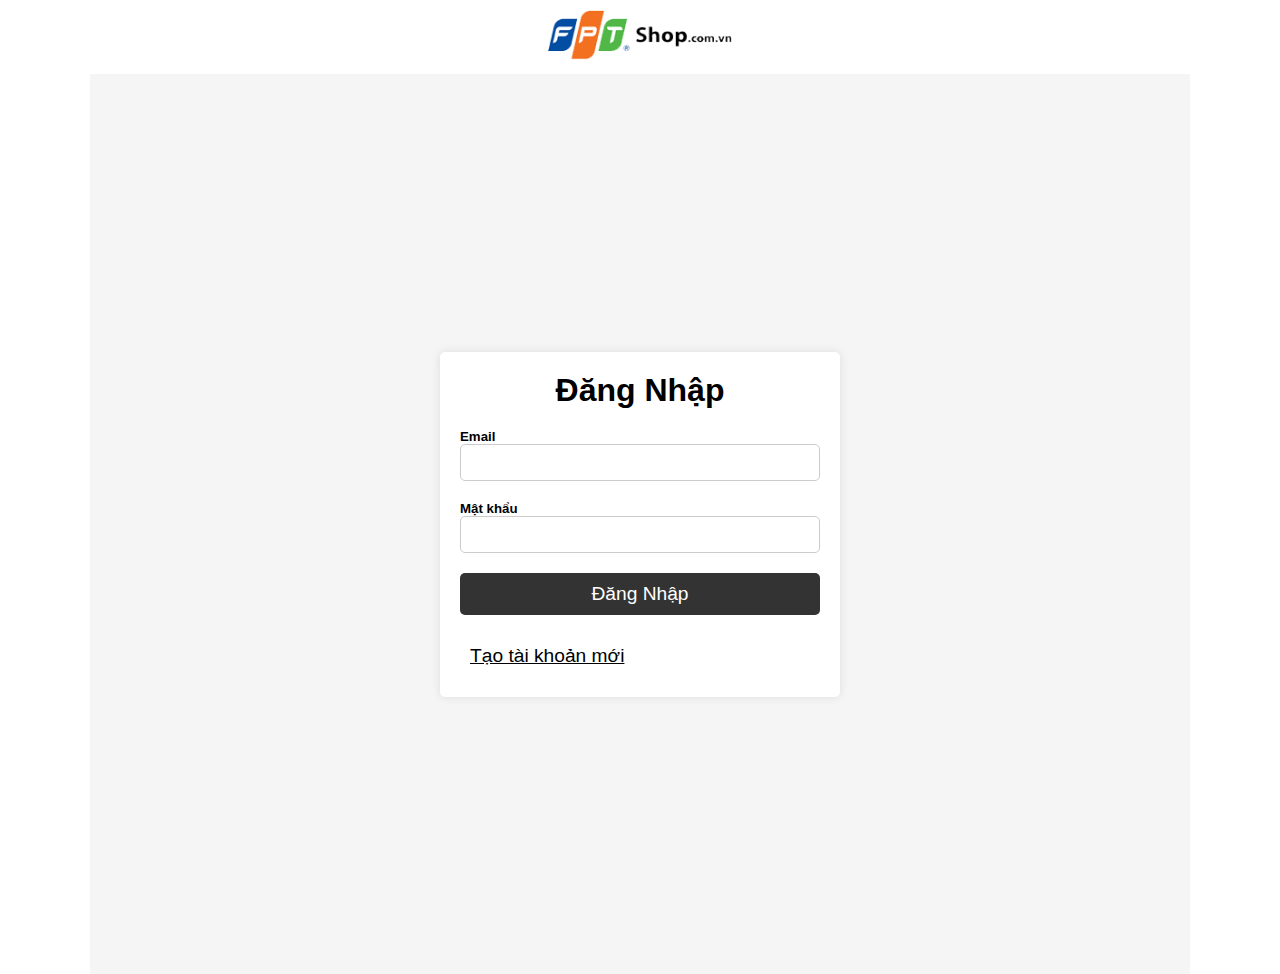
<file: index.html>
<script>
if (!sessionStorage.getItem('loggedInUser')) {
  window.location.href = 'login.html';
}

</script>
<!DOCTYPE html>
<html lang="vi">
<head>
    <meta charset="UTF-8">
    <meta name="viewport" content="width=device-width, initial-scale=1.0">
    <title>FPT Shop</title>
    <link rel="stylesheet" href="./styles/styles.css" />
</head>
<body>
    
    <div class="top-logo">
        <img src="IMAGES/LOGO.png" alt="FPT Shop Logo">
    </div>

    <header>
        <nav>
            <a href="index.html">Trang chủ</a>
            <a href="dien-thoai.html">Điện thoại</a>
            <a href="may-tinh.html">Máy tính</a>
            <a href="may-tinh-bang.html">Máy tính bảng</a>
            <a href="phu-kien.html">Phụ kiện</a>
            <a href="tuyen-dung.html">Tuyển dụng</a>
        </nav>
        <div class="search-bar">
            <input type="text"  > <!--placehoder=".."-->
        </div>
        <button class="search-button">Tìm kiếm</button>
    </header>

    <section class="banner">
        <img src="IMAGES/banner_iphone14promax.png" alt="iPhone 14 Pro Max Banner">
    </section>

    <section class="promo-section">
        <h2>Giờ Vàng Giá Sốc</h2>
        <div class="promo-items">
            <div class="promo-item">
                <img src="IMAGES/soc1.png" alt="Acer Laptop">
                <button>Đặt Ngay</button>
            </div>
            <div class="promo-item">
                <img src="IMAGES/soc2.png" alt="Mixer Set">
                <button>Đặt Ngay</button>
            </div>
            <div class="promo-item">
                <img src="IMAGES/soc3.png" alt="Watch">
                <button>Đặt Ngay</button>
            </div>
        </div>
    </section>

    <section class="product-list">
        <h2>Sản Phẩm Mới</h2>
        <div class="product-items">
            <div class="product-item">
                <p>Oppo Reno5 8GB - 128GB</p>
                <a href="oppo-reno5.html">
                <img src="IMAGES/sp.jpg" alt="Oppo Reno5">
                </a>
                <p class="price">8.690.000₫</p>
            </div>
            <div class="product-item">
                <p>Oppo Reno5 8GB - 128GB</p>
                <img src="IMAGES/sp.jpg" alt="Oppo Reno5">
                <p class="price">8.690.000₫</p>
            </div>
            <div class="product-item">
                <p>Oppo Reno5 8GB - 128GB</p>
                <img src="IMAGES/sp.jpg" alt="Oppo Reno5">
                <p class="price">8.690.000₫</p>
            </div>
        </div>
    </section>

    <footer>
        <p>Phạm Đức Trung</p>
    </footer>
</body>
</html>
</file>
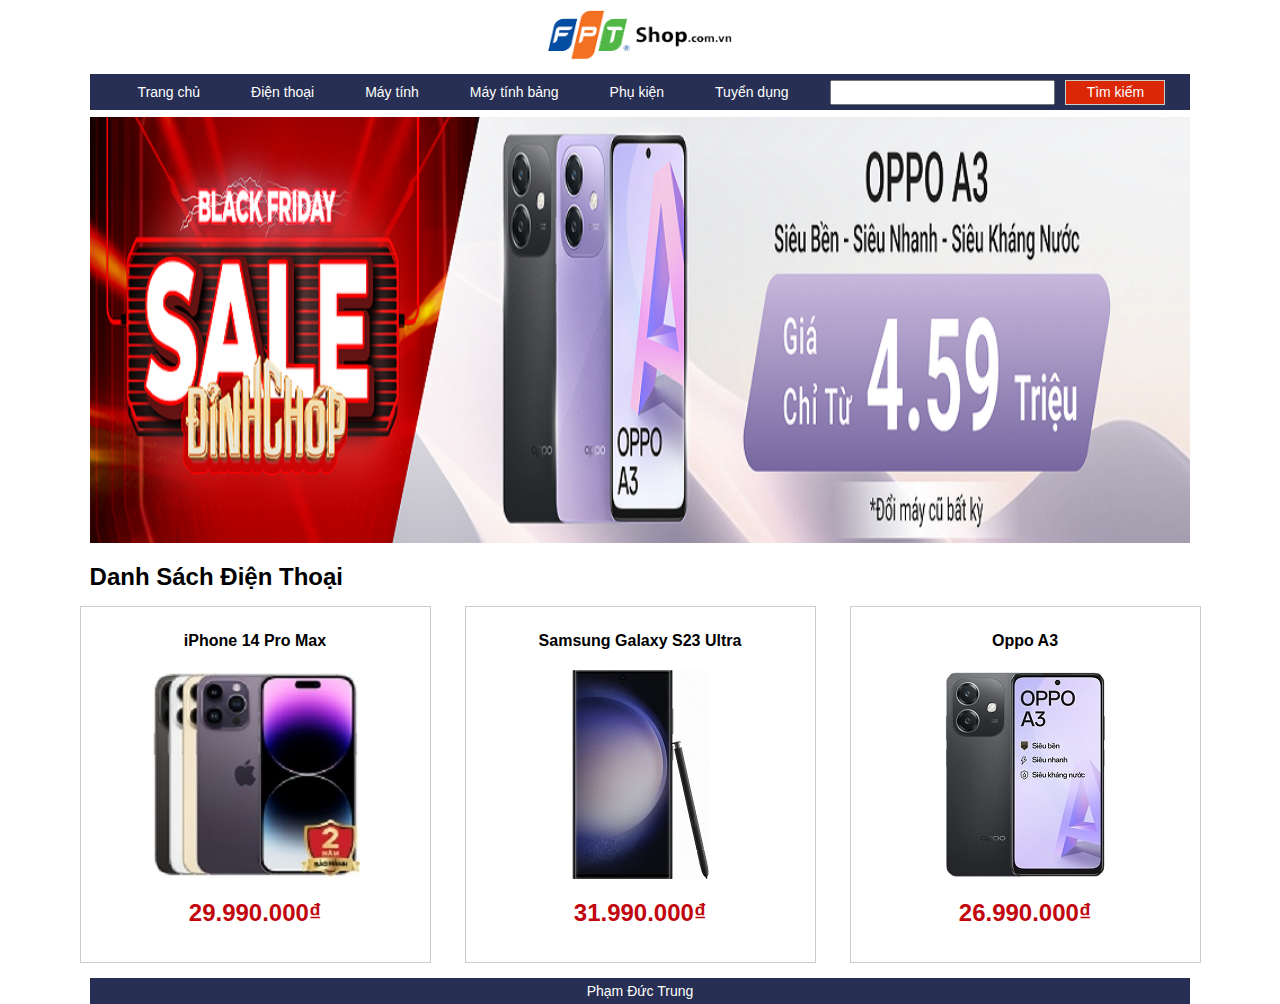
<file: dien-thoai.html>
<!DOCTYPE html>
<html lang="vi">
<head>
    <meta charset="UTF-8">
    <meta name="viewport" content="width=device-width, initial-scale=1.0">
    <title>FPT Shop</title>
    <link rel="stylesheet" href="./styles/styles.css" />
</head>
<body>
    
    <div class="top-logo">
        <img src="IMAGES/LOGO.png" alt="FPT Shop Logo">
    </div>

    <header>
        <nav>
            <a href="index.html">Trang chủ</a>
            <a href="dien-thoai.html">Điện thoại</a>
            <a href="may-tinh.html">Máy tính</a>
            <a href="may-tinh-bang.html">Máy tính bảng</a>
            <a href="phu-kien.html">Phụ kiện</a>
            <a href="tuyen-dung.html">Tuyển dụng</a>
        </nav>
        <div class="search-bar">
            <input type="text">
        </div>
        <button class="search-button">Tìm kiếm</button>
    </header>

    <section class="banner">
        <img src="IMAGES/banner_oppoa3.png" alt="iPhone 14 Pro Max Banner">
    </section>

    <section class="product-list">
        <h2>Danh Sách Điện Thoại</h2>
        <div class="product-items">
            <div class="product-item">
                <p>iPhone 14 Pro Max</p>
                <img src="IMAGES/iphone-14-pro-max.png" alt="iPhone 14 Pro Max">
                <p class="price">29.990.000₫</p>
            </div>
            <div class="product-item">
                <p>Samsung Galaxy S23 Ultra</p>
                <img src="IMAGES/samsung-galaxy-s23-ultra.png" alt="Samsung Galaxy S23 Ultra">
                <p class="price">31.990.000₫</p>
            </div>
            <div class="product-item">
                <p>Oppo A3</p>
                <img src="IMAGES/oppo_a3.png" alt="A3">
                <p class="price">26.990.000₫</p>
            </div>
        </div>
    </section>

    <footer>
        <p>Phạm Đức Trung</p>
    </footer>

</body>
</html>
</file>
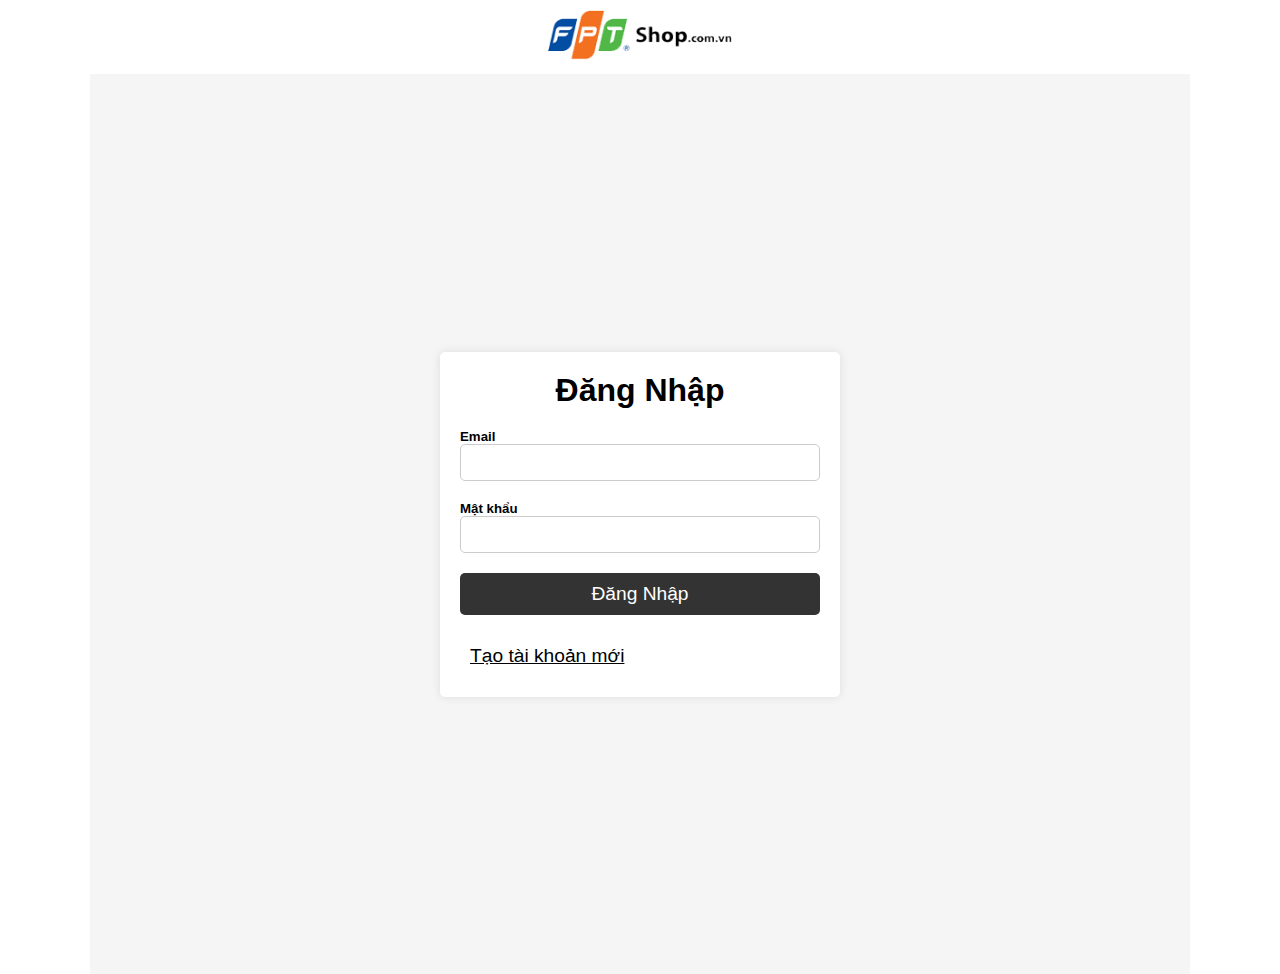
<file: login.html>
<!DOCTYPE html>
<html lang="vi">
  <head>
    <meta charset="UTF-8" />
    <meta http-equiv="X-UA-Compatible" content="IE=edge" />
    <meta name="viewport" content="width=device-width, initial-scale=1.0" />
    <title>Đăng Nhập</title>
    <link rel="stylesheet" href="./styles/styles.css" />
    <link
      href="https://fonts.googleapis.com/css2?family=Roboto:wght@300;400;500;700&display=swap"
      rel="stylesheet"
    />
  </head>
  <body>

    <div class="top-logo">
      <img src="IMAGES/LOGO.png" alt="FPT Shop Logo">
  </div>

    <div class="login">
      <div class="login__container">
        <h1>Đăng Nhập</h1>
        <form>
          <h5>Email</h5>
          <input type="text" class="input-login-username" />
          <h5>Mật khẩu</h5>
          <input type="password" class="input-login-password" />
          <button type="submit" class="login__signInButton">Đăng Nhập</button>
        </form>
        <a href="./signup.html" class="login__registerButton"
          >Tạo tài khoản mới</a
        >
      </div>
    </div>
  </body>
  <script src="./js/main.js"></script>
</html>
</file>
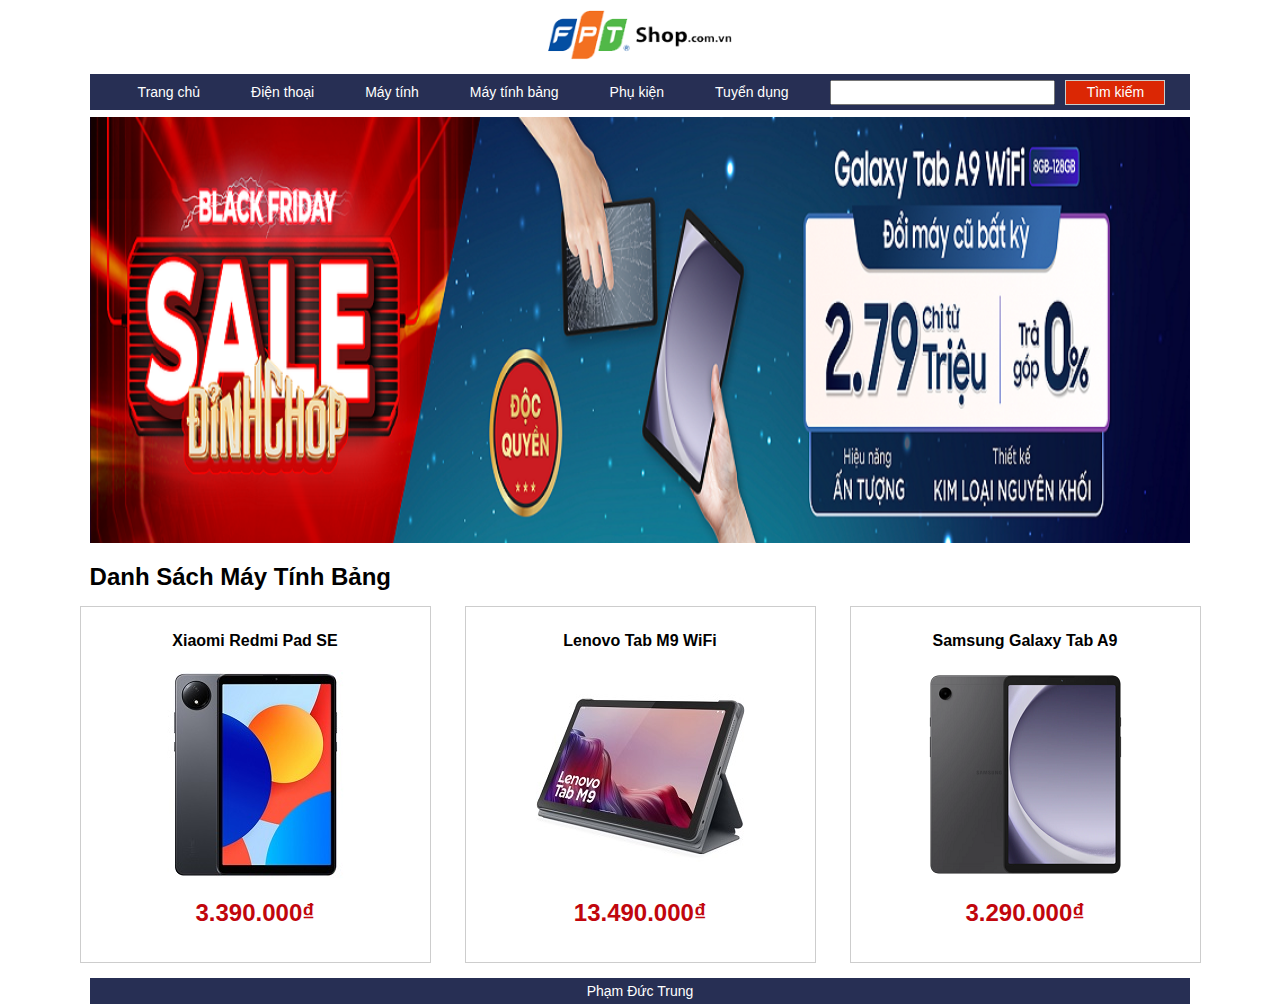
<file: may-tinh-bang.html>
<!DOCTYPE html>
<html lang="vi">
<head>
    <meta charset="UTF-8">
    <meta name="viewport" content="width=device-width, initial-scale=1.0">
    <title>Máy Tính Bảng</title>
    <link rel="stylesheet" href="./styles/styles.css" />
</head>
<body>
    
    <div class="top-logo">
        <img src="IMAGES/LOGO.png" alt="FPT Shop Logo">
    </div>

    <header>
        <nav>
            <a href="index.html">Trang chủ</a>
            <a href="dien-thoai.html">Điện thoại</a>
            <a href="may-tinh.html">Máy tính</a>
            <a href="may-tinh-bang.html">Máy tính bảng</a>
            <a href="phu-kien.html">Phụ kiện</a>
            <a href="tuyen-dung.html">Tuyển dụng</a>
        </nav>
        <div class="search-bar">
            <input type="text">
        </div>
        <button class="search-button">Tìm kiếm</button>
    </header>

    <section class="banner">
        <img src="IMAGES/banner_may_tinh_bang.png" alt="iPhone 14 Pro Max Banner">
    </section>

    <section class="product-list">
        <h2>Danh Sách Máy Tính Bảng</h2>
        <div class="product-items">
            <div class="product-item">
                <p>Xiaomi Redmi Pad SE</p>
                <img src="IMAGES/xiaomi_redmi_pad_se.png" alt="Xiaomi Redmi Pad SE">
                <p class="price">3.390.000₫</p>
            </div>
            <div class="product-item">
                <p>Lenovo Tab M9 WiFi</p>
                <img src="IMAGES/lenovo_tab_m9.png" alt="Lenovo Tab M9 WiFi">
                <p class="price">13.490.000₫</p>
            </div>
            <div class="product-item">
                <p>Samsung Galaxy Tab A9</p>
                <img src="IMAGES/galaxy_tab_a9_wifi.png" alt="Samsung Galaxy Tab A9">
                <p class="price">3.290.000₫</p>
            </div>
        </div>
    </section>

    <footer>    
        <p>Phạm Đức Trung</p>
    </footer>

</body>
</html>
</file>
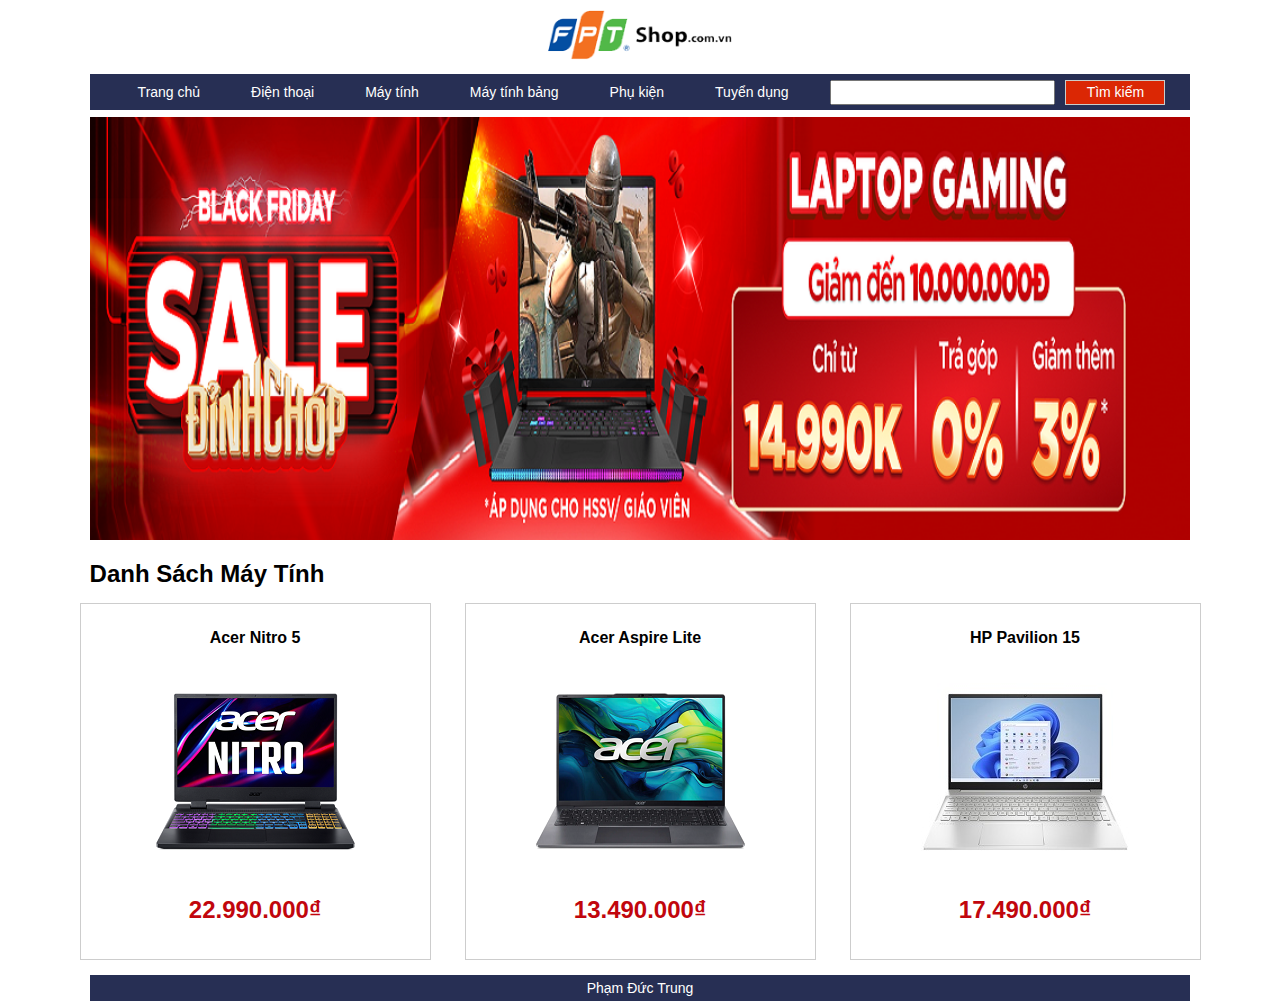
<file: may-tinh.html>
<!DOCTYPE html>
<html lang="vi">
<head>
    <meta charset="UTF-8">
    <meta name="viewport" content="width=device-width, initial-scale=1.0">
    <title>Máy Tính</title>
    <link rel="stylesheet" href="./styles/styles.css" />
</head>
<body>
    
    <div class="top-logo">
        <img src="IMAGES/LOGO.png" alt="FPT Shop Logo">
    </div>

    <header>
        <nav>
            <a href="index.html">Trang chủ</a>
            <a href="dien-thoai.html">Điện thoại</a>
            <a href="may-tinh.html">Máy tính</a>
            <a href="may-tinh-bang.html">Máy tính bảng</a>
            <a href="phu-kien.html">Phụ kiện</a>
            <a href="tuyen-dung.html">Tuyển dụng</a>
        </nav>
        <div class="search-bar">
            <input type="text">
        </div>
        <button class="search-button">Tìm kiếm</button>
    </header>

    <section class="banner">
        <img src="IMAGES/banner_laptop.png" alt="iPhone 14 Pro Max Banner">
    </section>

    <section class="product-list">
        <h2>Danh Sách Máy Tính</h2>
        <div class="product-items">
            <div class="product-item">
                <p>Acer Nitro 5</p>
                <img src="IMAGES/acer_nitro_5.png" alt="acer_nitro_5">
                <p class="price">22.990.000₫</p>
            </div>
            <div class="product-item">
                <p>Acer Aspire Lite</p>
                <img src="IMAGES/acer_aspire_lite.png" alt="acer_aspire">
                <p class="price">13.490.000₫</p>
            </div>
            <div class="product-item">
                <p>HP Pavilion 15</p>
                <img src="IMAGES/hp-pavilion-15.png" alt="ph">
                <p class="price">17.490.000₫</p>
            </div>
        </div>
    </section>

    <footer>
        <p>Phạm Đức Trung</p>
    </footer>

</body>
</html>
</file>
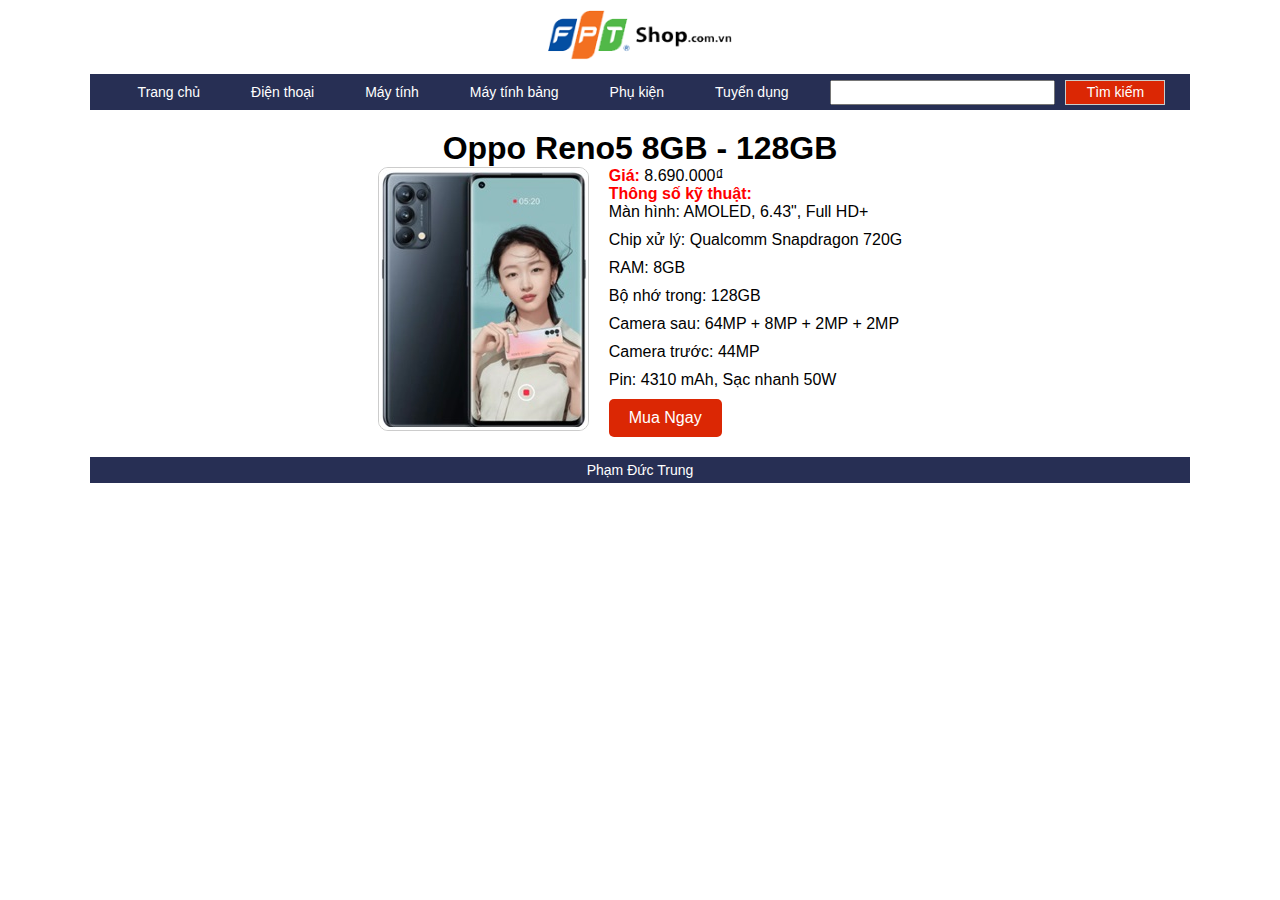
<file: oppo-reno5.html>
<!DOCTYPE html>
<html lang="vi">
<head>
    <meta charset="UTF-8">
    <meta name="viewport" content="width=device-width, initial-scale=1.0">
    <title>Oppo Reno 5</title>
    <link rel="stylesheet" href="./styles/styles.css" />
</head>
<body>
    
    <div class="top-logo">
        <img src="IMAGES/LOGO.png" alt="FPT Shop Logo">
    </div>

    <header>
        <nav>
            <a href="index.html">Trang chủ</a>
            <a href="dien-thoai.html">Điện thoại</a>
            <a href="may-tinh.html">Máy tính</a>
            <a href="may-tinh-bang.html">Máy tính bảng</a>
            <a href="phu-kien.html">Phụ kiện</a>
            <a href="tuyen-dung.html">Tuyển dụng</a>
        </nav>
        <div class="search-bar">
            <input type="text">
        </div>
        <button class="search-button">Tìm kiếm</button>
    </header>

    <section class="product-detail">
        <h1>Oppo Reno5 8GB - 128GB</h1>
        <div class="product-detail-container">
            <img src="IMAGES/sp.jpg" alt="Oppo Reno5">
            <div class="product-detail-info">
                <p><strong>Giá:</strong> 8.690.000₫</p>
                <p><strong>Thông số kỹ thuật:</strong></p>
                <ul>
                    <li>Màn hình: AMOLED, 6.43", Full HD+</li>
                    <li>Chip xử lý: Qualcomm Snapdragon 720G</li>
                    <li>RAM: 8GB</li>
                    <li>Bộ nhớ trong: 128GB</li>
                    <li>Camera sau: 64MP + 8MP + 2MP + 2MP</li>
                    <li>Camera trước: 44MP</li>
                    <li>Pin: 4310 mAh, Sạc nhanh 50W</li>
                </ul>
                <button class="buy-button">Mua Ngay</button>
            </div>
        </div>
    </section>

    <footer>    
        <p>Phạm Đức Trung</p>
    </footer>

</body>
</html>
</file>
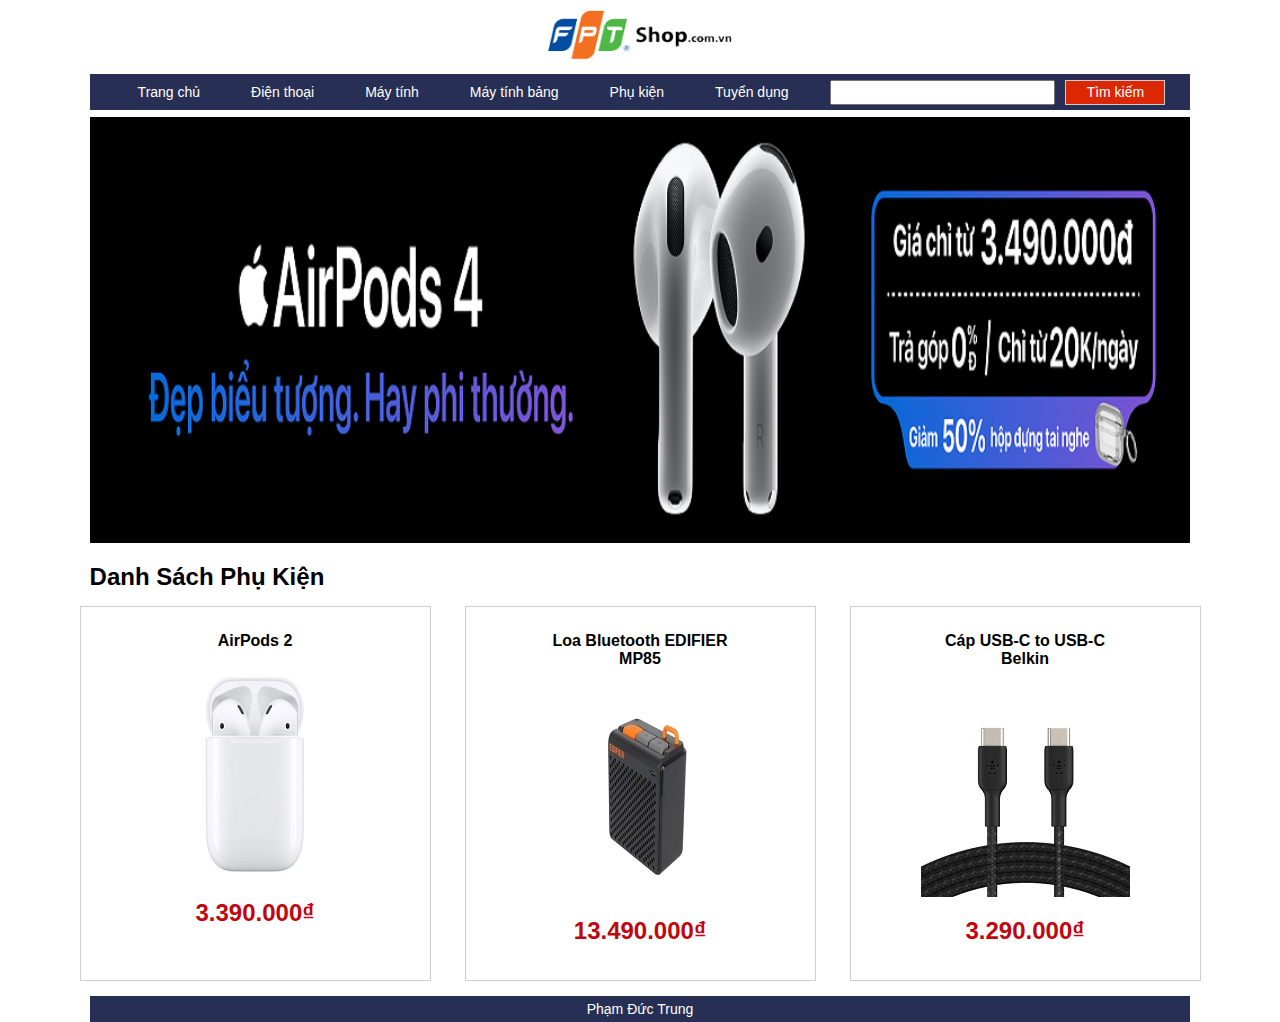
<file: phu-kien.html>
<!DOCTYPE html>
<html lang="vi">
<head>
    <meta charset="UTF-8">
    <meta name="viewport" content="width=device-width, initial-scale=1.0">
    <title>Phụ Kiện</title>
    <link rel="stylesheet" href="./styles/styles.css" />
</head>
<body>
    
    <div class="top-logo">
        <img src="IMAGES/LOGO.png" alt="FPT Shop Logo">
    </div>

    <header>
        <nav>
            <a href="index.html">Trang chủ</a>
            <a href="dien-thoai.html">Điện thoại</a>
            <a href="may-tinh.html">Máy tính</a>
            <a href="may-tinh-bang.html">Máy tính bảng</a>
            <a href="phu-kien.html">Phụ kiện</a>
            <a href="tuyen-dung.html">Tuyển dụng</a>
        </nav>
        <div class="search-bar">
            <input type="text">
        </div>
        <button class="search-button">Tìm kiếm</button>
    </header>

    <section class="banner">
        <img src="IMAGES/banner_phu_kien.png" alt="iPhone 14 Pro Max Banner">
    </section>

    <section class="product-list">
        <h2>Danh Sách Phụ Kiện</h2>
        <div class="product-items">
            <div class="product-item">
                <p>AirPods 2</p>
                <img src="IMAGES/airpods-2.png" alt="AirPods 2">
                <p class="price">3.390.000₫</p>
            </div>
            <div class="product-item">
                <p>Loa Bluetooth EDIFIER MP85</p>
                <img src="IMAGES/loa-bluetooth-edifier-mp85.png" alt="Loa Bluetooth EDIFIER MP85">
                <p class="price">13.490.000₫</p>
            </div>
            <div class="product-item">
                <p>Cáp USB-C to USB-C Belkin</p>
                <img src="IMAGES/cap-belkin.png" alt="Cáp USB-C to USB-C Belkin">
                <p class="price">3.290.000₫</p>
            </div>
        </div>
    </section>

    <footer>    
        <p>Phạm Đức Trung</p>
    </footer>

</body>
</html>
</file>
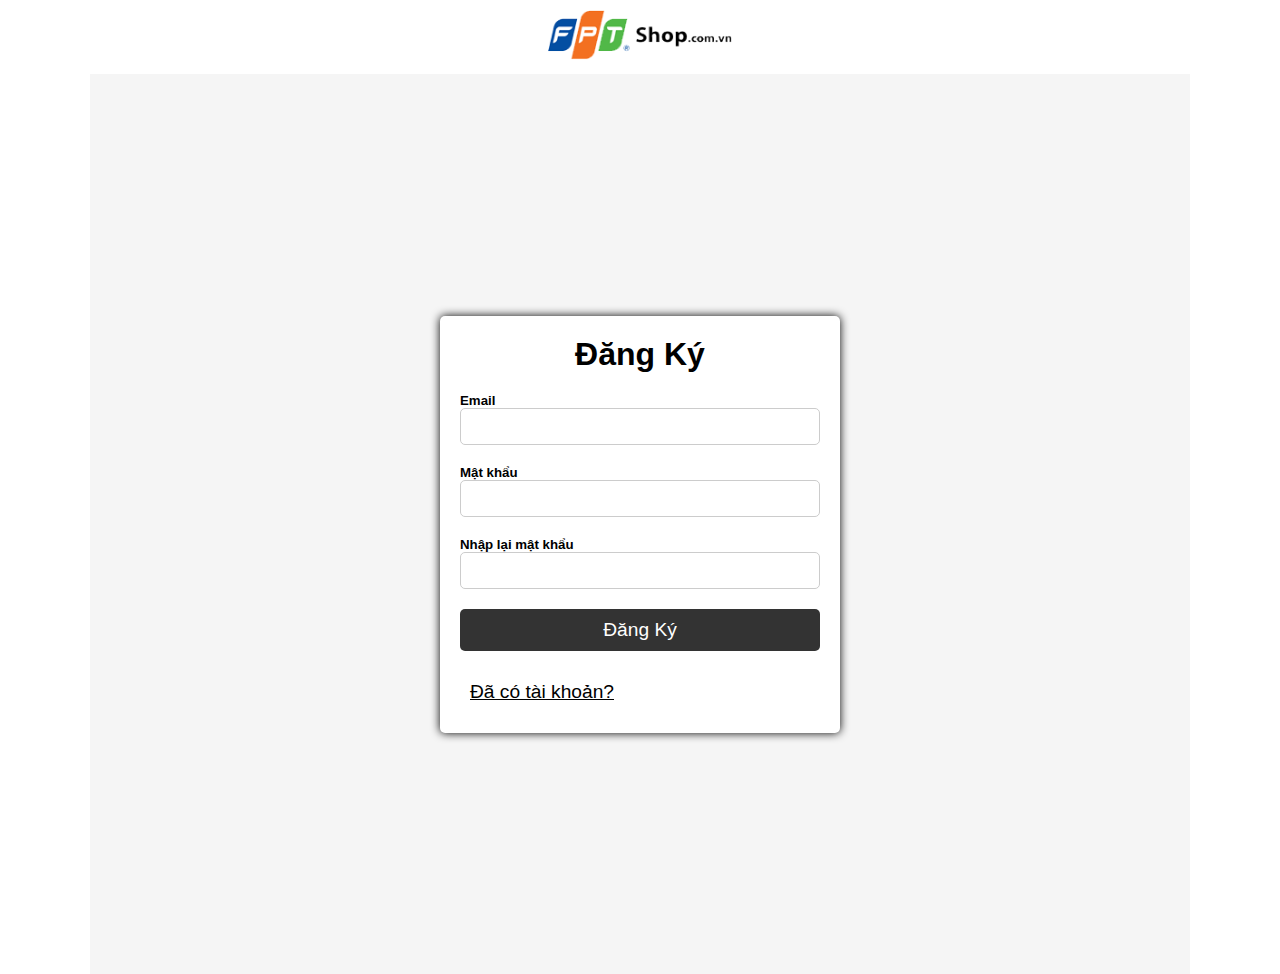
<file: signup.html>
<!DOCTYPE html>
<html lang="vi">
  <head>
    <meta charset="UTF-8" />
    <meta http-equiv="X-UA-Compatible" content="IE=edge" />
    <meta name="viewport" content="width=device-width, initial-scale=1.0" />
    <title>Đăng ký</title>
    <link rel="stylesheet" href="./styles/styles.css" />
    <link
      href="https://fonts.googleapis.com/css2?family=Roboto:wght@300;400;500;700&display=swap"
      rel="stylesheet"
    />
  </head>
  <body>

    <div class="top-logo">
      <img src="IMAGES/LOGO.png" alt="FPT Shop Logo">
  </div>

    <div class="signup">
      <div class="signup__container">
        <h1>Đăng Ký</h1>
        <form action="">
          <h5>Email</h5>
          <input type="text" class="input-signup-username" />
          <h5>Mật khẩu</h5>
          <input type="password" class="input-signup-password" />
          <h5>Nhập lại mật khẩu</h5>
          <input type="password" class="input-signup-password-confirm" />
          <button type="submit" class="signup__signInButton">Đăng Ký</button>
        </form>
        <a href="./login.html" class="signup__registerButton">Đã có tài khoản?</a>
      </div>
    </div>
  </body>
  <script src="./js/signup.js"></script>
</html>
</file>
<file: styles/styles.css>
*,
*:before,
*:after {
  box-sizing: border-box;
}

* {
    margin: 0;
    padding: 0;
    box-sizing: border-box;
}

body {
    font-family: Arial, sans-serif;
    margin: 0 7%;
}

.top-logo {
    text-align: center;
    padding: 10px 0;
}

.top-logo img {
    height: 50px;
}

header {
    display: flex;
    justify-content: space-between;
    align-items: center;
    background-color: #272f54;
    padding: 5px 25px;
    margin-bottom: 7px;
}

header nav {
    display: flex;
    justify-content: center;
    gap: 5px;
    white-space: nowrap;
}

header nav a {
    color: white;
    text-decoration: none;
    text-align: center;
    padding: 5px 0px;
    margin: 0px 23px;
    font-size: 14px;
    position: relative;
    display: inline-block;
}

header nav a::after {
    content: "";
    position: absolute;
    bottom: 1px;
    left: 0;
    width: 100%;
    height: 2px;
    background-color: white;
    opacity: 0;
    transition: opacity 0.3s ease;
}

header nav a:hover::after {
    opacity: 1;
}

/*header nav a:hover{

}*/

header .search-bar {
    flex: 1;
    display: flex;
    justify-content: flex-end;
    margin-right: 10px;
}

header .search-bar input {
    width: 225px;
    height: 25px;
}

.search-button {
    background-color: #db2704; 
    border: none;
    color: white;
    cursor: pointer;
    width: 100px; 
    height: 25px;
    font-size: 14px;
    border: 1px solid #cbcdca;
}

.search-button:hover {
    background-color: #1f2525;
}

.banner {
    text-align: center;
    margin-bottom: 16px;
}

.banner img {
    width: 100%;
    max-width: 1200px; 
    margin: 0 auto;
}

.promo-section h2 {
    color: #ed3638;
    font-size: 30px;
}

.promo-section {
    padding: 20px 5%;
    text-align: center;
    background-color: white;
    border: 1px solid #cdcdcd;
    margin-bottom: 15px;
}

.promo-section .promo-items {
    display: flex;
    justify-content: center;
    gap: 20px;
}

.promo-item {
    background-color: white;
    padding: 10px;
    display: flex;
    flex-direction: column;
    align-items: center;
    gap: 10px;
}

.promo-item img {
    width: 300px;
    height: auto;
}

.promo-item button {
    background-color: #2a3030;
    color: white;
    border: none;
    padding: 8px 50px;
    cursor: pointer;
    font-size: 14px;
}

.promo-item button:hover {
    background-color: #1f2525;
}

.product-item {
    display: flex;
    flex-direction: column;
    align-items: center;
    text-align: center;
    width: 100%;
    max-width: 500px;
    margin-top: 15px;
    margin-left:17px; 
    margin-right:17px;
    padding-top: 25px;
    padding-bottom: 25px;
    padding-left: 70px;
    padding-right: 70px;
    border: 1px solid #cdcdcd;
}

.product-list .product-items {
    display: flex;
    justify-content: center;
}

.product-item p {
    margin: 0;
    font-weight: bold;
    padding-bottom: 10px;
}

.product-item img {
    width: auto;
    height: auto;
    padding-top: 10px;
    /*border:2px solid*/
}

.product-item .price {
    color: #c1060d;
    text-align: center;
    font-weight: bold;
    margin-top: 20px;
    font-size: 24px;
}

footer {
    text-align: center;
    padding: 5px 30px;
    background-color: #272f54;
    color: white;
    font-size: 14px;
    margin-top: 15px;
}

img {
  transition: border 0.3s ease;
  /*sdb 0.3*/
}
  
img:hover {
    border: 1px dotted #000000; 
    /*dashed
    /*outline
    /*sdb0 10 20*/
}

.login {
  display: flex;
  justify-content: center;
  align-items: center;
  height: 100vh;
  background: #f5f5f5;
}
.login__container {
  width: 100%;
  max-width: 400px;
  padding: 20px;
  background: #fff;
  border-radius: 5px;
  box-shadow: 0 0 10px rgba(0, 0, 0, 0.1);
}
.login__container h1 {
  margin-bottom: 20px;
  font-size: 2rem;
  text-align: center;
}
.login__container form {
  display: flex;
  flex-direction: column;
}
.login__container form label {
  margin-bottom: 10px;
  font-size: 1.2rem;
}
.login__container form input {
  padding: 10px;
  border: 1px solid #ccc;
  border-radius: 5px;
  margin-bottom: 20px;
}
.login__container form button {
  padding: 10px;
  border: none;
  border-radius: 5px;
  background: #333;
  color: #fff;
  font-size: 1.2rem;
  cursor: pointer;
}
.login__container form button:hover {
  background: #555;
}
.login__container form a {
  text-align: center;
  font-size: 1.2rem;
  text-decoration: none;
  color: #333;
}
.login__container form a:hover {
  color: #555;
}
.login__registerButton {
  margin-top: 20px;
  padding: 10px;
  border: none;
  border-radius: 5px;
  color: black;
  font-size: 1.2rem;
  cursor: pointer;
  display: block;
}

.signup {
  display: flex;
  justify-content: center;
  align-items: center;
  height: 100vh;
  background: #f5f5f5;
}
.signup__container {
  width: 100%;
  max-width: 400px;
  padding: 20px;
  background: #fff;
  border-radius: 5px;
  box-shadow: 0 0 10px black;
}
.signup__container h1 {
  margin-bottom: 20px;
  font-size: 2rem;
  text-align: center;
}
.signup__container form {
  display: flex;
  flex-direction: column;
}
.signup__container form label {
  margin-bottom: 10px;
  font-size: 1.2rem;
}
.signup__container form input {
  padding: 10px;
  border: 1px solid #ccc;
  border-radius: 5px;
  margin-bottom: 20px;
}
.signup__container form button {
  padding: 10px;
  border: none;
  border-radius: 5px;
  background: #333;
  color: #fff;
  font-size: 1.2rem;
  cursor: pointer;
}
.signup__container form button:hover {
  background: #555;
}
.signup__container form a {
  text-align: center;
  font-size: 1.2rem;
  text-decoration: none;
  color: #333;
}
.signup__container form a:hover {
  color: #555;
}
.signup__registerButton {
  margin-top: 20px;
  padding: 10px;
  border: none;
  border-radius: 5px;
  color: black;
  font-size: 1.2rem;
  cursor: pointer;
  display: block;
}

.recruitment-form {
  padding: 20px 5%;
  background-color: #f9f9f9;
  border: 1px solid #cdcdcd;
  margin: 20px auto;
  max-width: 600px;
  border-radius: 8px;
}

.recruitment-form h2 {
  text-align: center;
  color: #333;
  margin-bottom: 20px;
}

.form-group {
  margin-bottom: 15px;
}

.form-group label {
  display: block;
  font-weight: bold;
  margin-bottom: 5px;
}

.form-group input,
.form-group select,
.form-group textarea {
  width: 100%;
  padding: 10px;
  border: 1px solid #ccc;
  border-radius: 5px;
}

.form-group textarea {
  resize: none;
}

.submit-button {
  width: 100%;
  padding: 10px;
  background-color: #272f54;
  color: white;
  border: none;
  border-radius: 5px;
  font-size: 16px;
  cursor: pointer;
}

.submit-button:hover {
  background-color: #1f2525;
}
  
@media (max-width: 768px) {
    body {
        margin: 0 5%;
    }

    header {
        flex-direction: column;
        padding: 10px 0;
    }

    .promo-items, .product-items {
        flex-direction: column;
        align-items: center;
    }

    .product-item {
        width: 80%;
        max-width: none;
    }
}

.product-detail {
  text-align: center;
  margin: 20px auto;
  max-width: 800px;
}

.product-detail-container {
  display: flex;
  gap: 20px;
  align-items: flex-start;
  justify-content: center;
}

.product-detail-container img {
  max-width: 300px;
  height: auto;
  border: 1px solid #ccc;
  border-radius: 10px;
}

.product-detail-info {
  text-align: left;
}

.product-detail-info ul {
  list-style: none;
  padding: 0;
}

.product-detail-info ul li {
  margin-bottom: 10px;
}

.buy-button {
  background-color: #db2704;
  color: white;
  padding: 10px 20px;
  border: none;
  border-radius: 5px;
  cursor: pointer;
  font-size: 16px;
}

.buy-button:hover {
  background-color: #1f2525;
}

.product-detail-info p strong {
  color: red;
}

/*bsd 10 10 (do lech) 20 (do mo)*/
/*border-radius: bo goc*/
</file>
